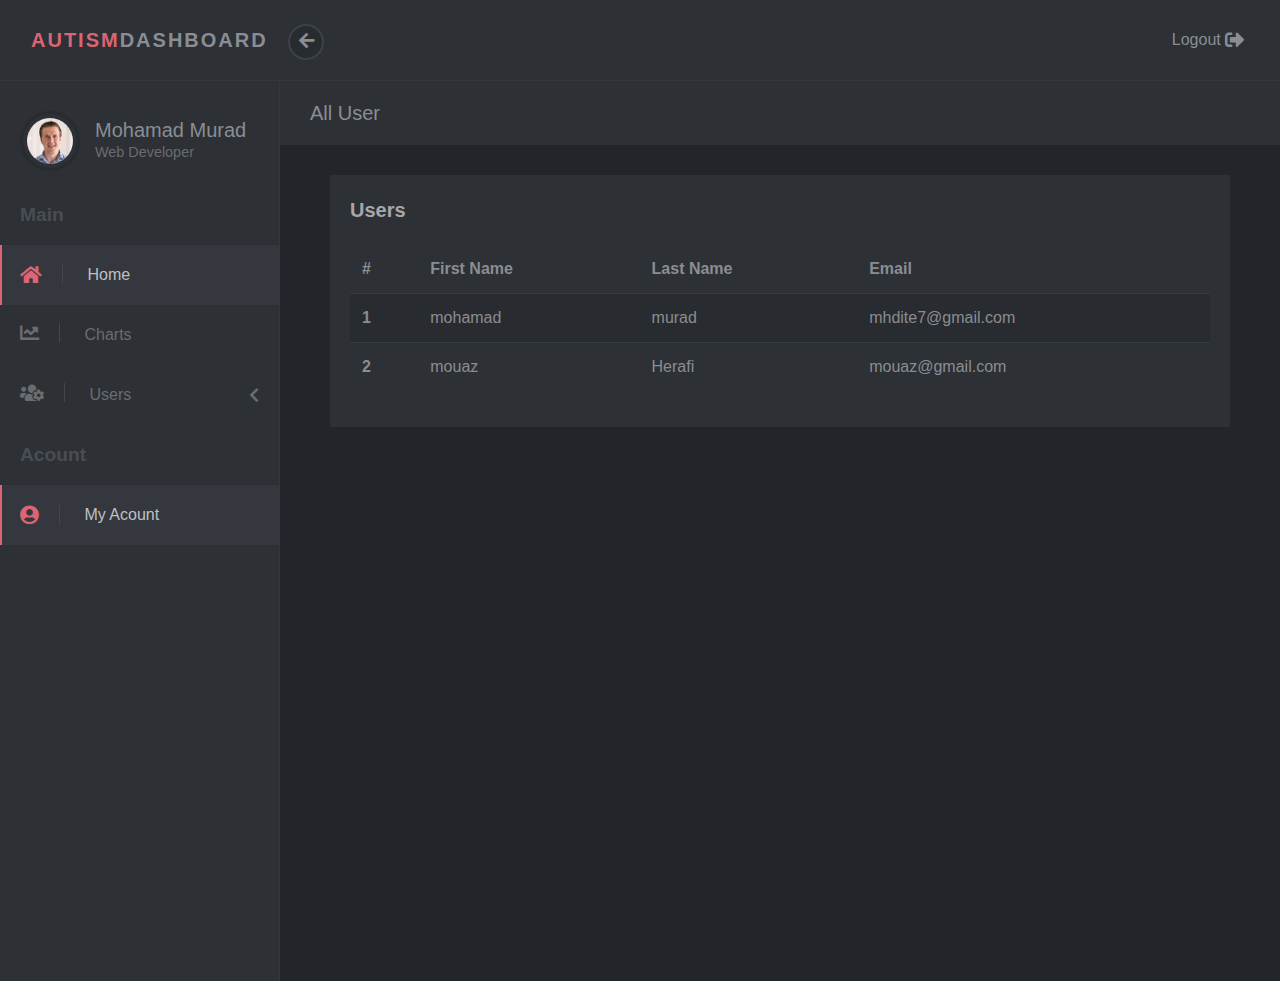
<file: dashboard/allUser.html>
<!DOCTYPE html>
<html lang="en">

<head>
    <meta charset="UTF-8">
    <meta name="viewport" content="width=device-width, initial-scale=1.0">
    <meta http-equiv="X-UA-Compatible" content="ie=edge">

    <link rel="stylesheet" href="../vendor/bootstrap/css/bootstrap.min.css">

    <link rel="stylesheet" href="../vendor/font-awesome/css/all.css">

    <link rel="stylesheet" href="../public/css/preloader.css">
    <link rel="stylesheet" href="../public/css/fonts.css">
    <link rel="stylesheet" href="../public/css/main.css">
    <link rel="stylesheet" href="./public/css/dashboard.css">

    <!-- Tweaks for older IEs-->
    <!--[if lt IE 9]>
        <script src="https://oss.maxcdn.com/html5shiv/3.7.3/html5shiv.min.js"></script>
        <script src="https://oss.maxcdn.com/respond/1.4.2/respond.min.js"></script><![endif]-->
    <title>Dashboard</title>
</head>

<body>
        <div class="preloader">
            <svg class="circular" viewBox="25 25 50 50">
                <circle class="path" cx="50" cy="50" r="20" fill="none" stroke-width="2" stroke-miterlimit="10" />
            </svg>
        </div>
    <header class="header">
        <nav class="navbar navbar-expand-lg">
            <div class="container-fluid d-flex align-items-center justify-content-between">
                <div class="navbar-header">
                    <!-- Navbar Header--><a href="index.html" class="navbar-brand">
                        <div class="brand-text brand-big visible text-uppercase"><strong
                                class="text-primary">Autism</strong><strong>Dashboard</strong></div>
                        <div class="brand-text brand-sm"><strong class="text-primary">A</strong><strong>D</strong></div>
                    </a>
                    <!-- Sidebar Toggle Btn-->
                    <button class="sidebar-toggle"><i class="fas fa-arrow-left"></i></button>
                </div>
                <div class="right-menu list-inline no-margin-bottom">

                    <div class="list-inline-item logout">
                        <a id="logout" href="#" class="nav-link">
                            <span class="d-none d-sm-inline">Logout </span>
                            <i class="icon fa fa-sign-out-alt"></i>
                        </a>
                    </div>
                </div>
            </div>
        </nav>
    </header>

    <div class="d-flex align-items-stretch">
        <nav id="sidebar">

            <div class="sidebar-header d-flex align-items-center">
                <div class="avatar"><img src="./public/img/avatar-1.jpg" alt="..." class="img-fluid rounded-circle">
                </div>
                <div class="title">
                    <h1 class="h5">Mohamad Murad</h1>
                    <p>Web Developer</p>
                </div>
            </div>

            <span class="heading">Main</span>

            <ul class="list-unstyled">
                <li class="active">
                    <a href="index.html">
                        <i class="icon fa fa-home"></i>
                        Home
                    </a>
                </li>
                <li>
                    <a href="charts.html">
                        <i class="fa fa-chart-line"></i>
                        Charts
                    </a>
                </li>
                <li>
                    <a href="#ManageUsers" aria-expanded="false" data-toggle="collapse">
                        <span class="collapse-after-right fas fa-chevron-left"></span>
                       
                        <i class="fas fa-users-cog"></i>
                        Users
                    </a>
                    <ul id="ManageUsers" class="collapse list-unstyled ">
                        <li><a href="allUser.html"><i class="fa fa-users"></i>All User</a></li>
                        <li><a href="#"><i class="fa fa-user-plus"></i>Add User</a></li>
                    </ul>
                </li>

            </ul>

            <span class="heading">Acount</span>
            <ul class="list-unstyled">
                <li class="active">
                    <a href="index.html">
                        <i class="icon fa fa-user-circle"></i>
                        My Acount
                    </a>
                </li>
                

            </ul>


        </nav>

        <div class="page-content">
            <div class="page-header">
                <div class="container-fluid">
                    <h2 class="h5 no-margin-bottom">All User</h2>
                </div>
                
            </div>

            <section id="all-user" class="no-padding-top no-padding-bottom">
                <div class="container-fluid">
                    <div class="row">
                        
                        <div class="block block-center">
                            <div class="title">
                                <strong>Users</strong>
                            </div>

                            <div class="table-responsive">
                                <table class="table table-striped table-hover">
                                    <thead>
                                        <tr>
                                            <th>#</th>
                                            <th>First Name</th>
                                            <th>Last Name</th>
                                            <th>Email</th>
                                        </tr>
                                    </thead>
                                    <tbody>
                                        <tr>
                                            <th scope="row">1</th>
                                            <td>mohamad</td>
                                            <td>murad</td>
                                            <td>mhdite7@gmail.com</td>
                                        </tr>
                                        <tr>
                                            <th>2</th>
                                            <td>mouaz</td>
                                            <td>Herafi</td>
                                            <td>mouaz@gmail.com</td>
                                        </tr>
                                    </tbody>
                                </table>
                            </div>
                        </div>


                    </div>
                </div>

            </section>
        </div>

    </div>


    <script src="../vendor/jquery/jquery.min.js"></script>
    <script src="../vendor/bootstrap/js/bootstrap.min.js"></script>
    <script src="../public/js/main.js"></script>
    <script src="./public/js/dashboard.js"></script>
    <script>
        $("#logout").on("click", function () {
            var bodyStyles = document.body.style;
            bodyStyles.setProperty('--black-mode-backgroud', '--normal-mode-backgroud');
            bodyStyles.setProperty('--background-color', 'black');
        });
    </script>
</body>

</html>
</file>
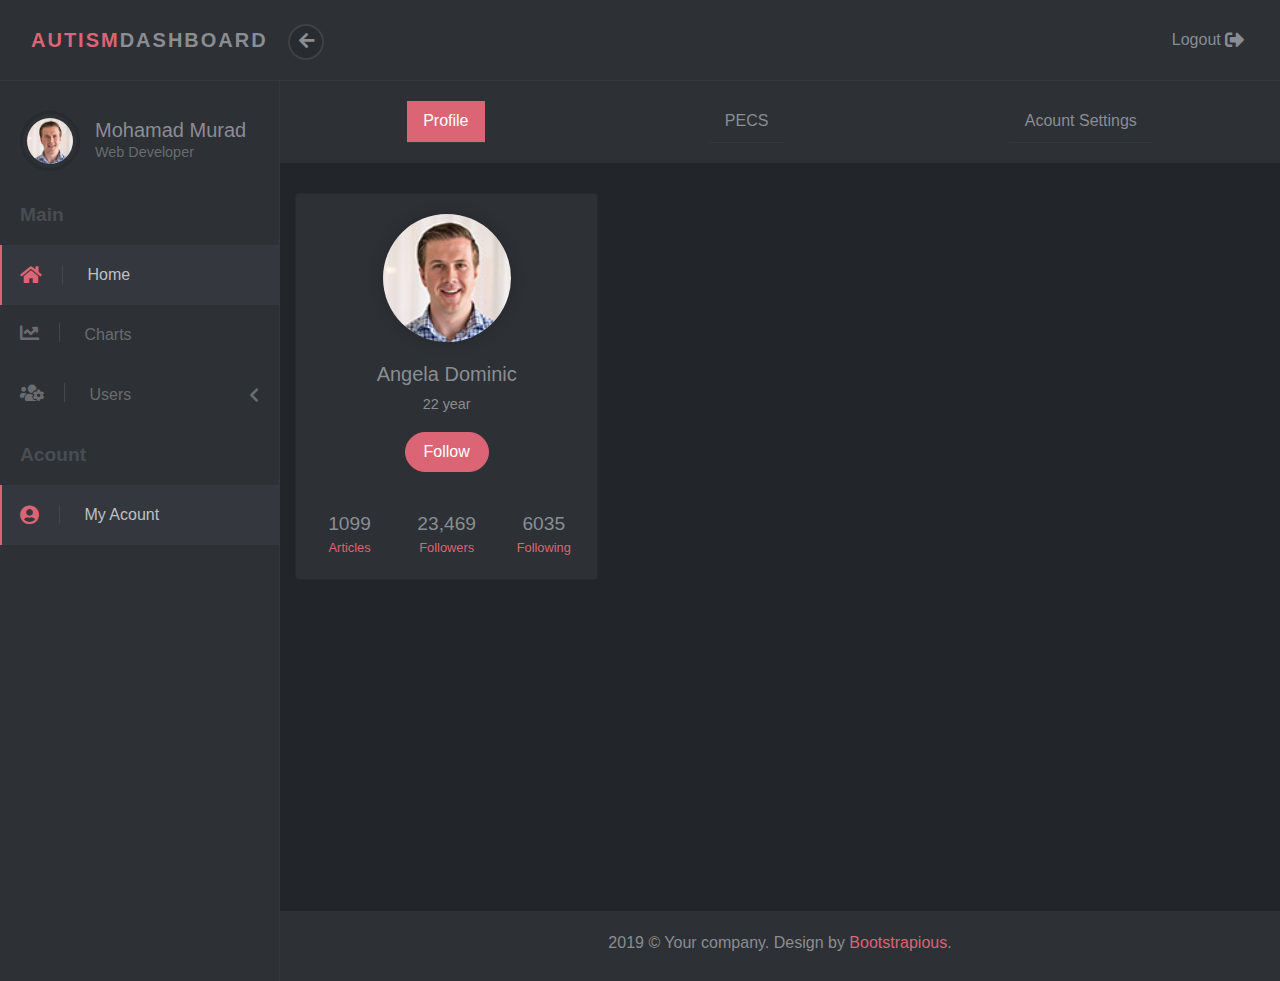
<file: dashboard/profile.html>
<!DOCTYPE html>
<html lang="en">

<head>
    <meta charset="UTF-8">
    <meta name="viewport" content="width=device-width, initial-scale=1.0">
    <meta http-equiv="X-UA-Compatible" content="ie=edge">

    <link rel="stylesheet" href="../vendor/bootstrap/css/bootstrap.min.css">

    <link rel="stylesheet" href="../vendor/font-awesome/css/all.css">
    <link rel="stylesheet" href="../public/css/preloader.css">
    <link rel="stylesheet" href="../public/css/fonts.css">
    <link rel="stylesheet" href="../public/css/main.css">
    <link rel="stylesheet" href="./public/css/dashboard.css">

    <!-- Tweaks for older IEs-->
    <!--[if lt IE 9]>
        <script src="https://oss.maxcdn.com/html5shiv/3.7.3/html5shiv.min.js"></script>
        <script src="https://oss.maxcdn.com/respond/1.4.2/respond.min.js"></script><![endif]-->
    <title>Dashboard</title>
</head>

<body>
        <div class="preloader">
            <svg class="circular" viewBox="25 25 50 50">
                <circle class="path" cx="50" cy="50" r="20" fill="none" stroke-width="2" stroke-miterlimit="10" />
            </svg>
        </div>
    <header class="header">
        <nav class="navbar navbar-expand-lg">
            <div class="container-fluid d-flex align-items-center justify-content-between">
                <div class="navbar-header">
                    <!-- Navbar Header--><a href="index.html" class="navbar-brand">
                        <div class="brand-text brand-big visible text-uppercase"><strong
                                class="text-primary">Autism</strong><strong>Dashboard</strong></div>
                        <div class="brand-text brand-sm"><strong class="text-primary">A</strong><strong>D</strong></div>
                    </a>
                    <!-- Sidebar Toggle Btn-->
                    <button class="sidebar-toggle"><i class="fas fa-arrow-left"></i></button>
                </div>
                <div class="right-menu list-inline no-margin-bottom">

                    <div class="list-inline-item logout">
                        <a id="logout" href="#" class="nav-link">
                            <span class="d-none d-sm-inline">Logout </span>
                            <i class="icon fa fa-sign-out-alt"></i>
                        </a>
                    </div>
                </div>
            </div>
        </nav>
    </header>

    <div class="d-flex align-items-stretch">
        <nav id="sidebar">

            <div class="sidebar-header d-flex align-items-center">
                <div class="avatar"><img src="./public/img/avatar-1.jpg" alt="..." class="img-fluid rounded-circle">
                </div>
                <div class="title">
                    <h1 class="h5">Mohamad Murad</h1>
                    <p>Web Developer</p>
                </div>
            </div>

            <span class="heading">Main</span>

            <ul class="list-unstyled">
                <li class="active">
                    <a href="index.html">
                        <i class="icon fa fa-home"></i>
                        Home
                    </a>
                </li>
                <li>
                    <a href="charts.html">
                        <i class="fa fa-chart-line"></i>
                        Charts
                    </a>
                </li>
                <li>
                    <a href="#ManageUsers" aria-expanded="false" data-toggle="collapse">
                        <span class="collapse-after-right fas fa-chevron-left"></span>
                        <i class="fas fa-users-cog"></i>
                        Users
                    </a>
                    <ul id="ManageUsers" class="collapse list-unstyled ">
                        <li><a href="allUser.html"><i class="fa fa-users"></i>All User</a></li>
                        <li><a href="#"><i class="fa fa-user-plus"></i>Add User</a></li>
                    </ul>
                </li>

            </ul>

            <span class="heading">Acount</span>
            <ul class="list-unstyled">
                <li class="active">
                    <a href="index.html">
                        <i class="icon fa fa-user-circle"></i>
                        My Acount
                    </a>
                </li>


            </ul>


        </nav>

        <div class="page-content">
            <div class="page-header">
                <ul class="nav nav-tabs profile-tab" role="tablist">
                    <li class="nav-item ">
                        <a class="nav-link active" data-toggle="tab" href="#profile" role="tab"
                            aria-controls="profile">Profile</a>
                         </li>
                    <li class="nav-item" >
                         <a class="nav-link" data-toggle="tab" href="#pecs"
                            role="tab" aria-controls="pecs">PECS</a>
                    </li>
                    <li class="nav-item" >
                         <a class="nav-link" data-toggle="tab" href="#settings"
                          role="tab" aria-controls="settings">Acount Settings</a>
                    </li>
                </ul>
            </div>

            <section id="profile-content" class="no-padding-top no-padding-bottom">
                <div class="container-fluid">
                    <div class="row">

                        <div class="tab-pane show active" id="profile" role="tabpanel">
                            <div class="col-lg-4 col-xlg-3 col-md-5">
                                <div class="card block">

                                    <div class="card-block little-profile text-center">
                                        <div class="pro-img"><img src="./public/img/avatar-1.jpg" alt="user"></div>
                                        <h1 class="h5">Angela Dominic</h1>
                                        <p>22 year</p>
                                        <a href="javascript:void(0)" class="btn btn-primary btn-md">Follow</a>
                                        <div class="numbers row text-center">
                                            <div class="col-lg-4 col-md-4 m-t-20">
                                                <h3 class="m-b-0 font-light">1099</h3><small>Articles</small>
                                            </div>
                                            <div class="col-lg-4 col-md-4 m-t-20">
                                                <h3 class="m-b-0 font-light">23,469</h3><small>Followers</small>
                                            </div>
                                            <div class="col-lg-4 col-md-4 m-t-20">
                                                <h3 class="m-b-0 font-light">6035</h3><small>Following</small>
                                            </div>
                                        </div>
                                    </div>
                                </div>
                            </div>
                            <!--<div class="col-lg-8 col-xlg-9 col-md-7">
                                        <div class="card block">
                                            
                                        </div>
                                    </div>-->
                        </div>

                        <div class="tab-pane show" id="pecs" role="tabpanel">
                            <div class="col-lg-4 col-xlg-3 col-md-5">
                                <div class="card block">


                                </div>
                            </div>
                            <div class="col-lg-8 col-xlg-9 col-md-7">
                                <div class="card block">

                                </div>
                            </div>
                        </div>

                        <div class="tab-pane show" id="settings" role="tabpanel">
                            <div class="col-lg-12 col-xlg-12 col-md-12">
                                <div class="card block">
                                    <div class="card-block">
                                        <form class="form-horizontal form-material" action="" method="">
                                            <div class=" form-group-material">


                                                <input type="text" class="form-control input-material is-invalid">
                                                <label class="label-material">Full Name</label>
                                            </div>
                                            <div class=" form-group-material">

                                                <input type="email" class="form-control input-material is-valid"" name="
                                                    example-email" id="example-email">
                                                <label for="example-email" class="label-material">Email</label>
                                            </div>
                                            <div class="form-group-material">


                                                <input type="password" value="password"
                                                    class="form-control input-material">
                                                <label class="label-material">Password</label>
                                            </div>
                                            <div class=" form-group-material">


                                                <input type="text" class="form-control input-material">
                                                <label class="label-material">Phone No</label>
                                            </div>

                                            <div class=" form-group-material">
                                                <label class="label-material">Select Country</label>

                                                <select class="form-control form-control-line">
                                                    <option>London</option>
                                                    <option>India</option>
                                                    <option>Usa</option>
                                                    <option>Canada</option>
                                                    <option>Thailand</option>
                                                </select>

                                            </div>
                                            <div class="form-group">

                                                <button class="btn btn-primary btn-md">Update Profile</button>

                                            </div>
                                        </form>
                                    </div>


                                </div>
                            </div>

                        </div>
                    </div>
                </div>
            </section>

            <footer class="footer">
                <div class="footer__block block no-margin-bottom">
                    <div class="container-fluid text-center">
                        <p class="no-margin-bottom">2019 &copy; Your company. Design by <a href="#"
                                class="text-primary">Bootstrapious</a>.</p>
                    </div>
                </div>
            </footer>
        </div>
    </div>


    <script src="../vendor/jquery/jquery.min.js"></script>
    <script src="../vendor/bootstrap/js/bootstrap.min.js"></script>
    <script src="../public/js/main.js"></script>
    <script src="./public/js/dashboard.js"></script>
    <script>
        $("#logout").on("click", function () {
            var bodyStyles = document.body.style;
            bodyStyles.setProperty('--black-mode-backgroud', '--normal-mode-backgroud');
            bodyStyles.setProperty('--background-color', 'black');
        });
    </script>
</body>

</html>
</file>
<file: public/css/preloader.css>
.preloader {
    position: relative;
    margin: 0 auto;
    width: 100px;
}

.preloader:before {
    content: '';
    display: block;
    padding-top: 100%;
}

.circular {
    animation: rotate 2s linear infinite;
    height: 80px;
    transform-origin: center center;
    width: 80px;
    position: absolute;
    top: 0;
    bottom: 0;
    left: 0;
    right: 0;
    margin: auto;
}

.path {
    stroke-dasharray: 1, 200;
    stroke-dashoffset: 0;
    animation: dash 1.5s ease-in-out infinite, color 6s ease-in-out infinite;
    stroke-linecap: round;
}

@keyframes rotate {
    100% {
        transform: rotate(360deg);
    }
}

@keyframes dash {
    0% {
        stroke-dasharray: 1, 200;
        stroke-dashoffset: 0;
    }
    50% {
        stroke-dasharray: 89, 200;
        stroke-dashoffset: -35px;
    }
    100% {
        stroke-dasharray: 89, 200;
        stroke-dashoffset: -124px;
    }
}

@keyframes color {
    100%,
    0% {
        stroke: var(--black-mode-text-primary);
    }
    40% {
        stroke: #0057e7;
    }
    66% {
        stroke: #008744;
    }
    80%,
    90% {
        stroke: #d40878;
    }
}
</file>
<file: public/css/fonts.css>
@font-face {
    font-family: 'DroidSans';
    
    src: url('../fonts/DroidSans.ttf')  format('truetype'), /* Safari, Android, iOS */
        
  }
</file>
<file: public/css/main.css>
:root {
    --black-mode-backgroud: #2d3035;
    --black-mode-text: #8a8d93;
    --black-mode-bordar: #34373d;
    --black-mode-text-primary:#DB6574;
    --black-mode-text-primary-hover:#d44658;
    --black-mode-hover-background:#34373d;
    --normal-mode-backgroud :#fff;
    --normal-mode-text :#2d3035;
}


input {
  outline: none;
}
i, span, strong {
    display: inline-block;
}

button, input[type='submit'] {
    cursor: pointer;
    font-family: inherit;
    font-weight: 300 !important;
}

.text-uppercase {
    letter-spacing: 0.1em;
}

.text-primary {
    color: var(--black-mode-text-primary) !important;
}

.no-padding {
    padding: 0 !important;
  }
  
  .no-padding-top {
    padding-top: 0 !important;
  }
  
  .no-padding-bottom {
    padding-bottom: 0 !important;
  }
  
  .no-margin {
    margin: 0 !important;
  }
  
  .no-margin-top {
    margin-top: 0 !important;
  }
  
  .no-margin-bottom {
    margin-bottom: 0 !important;
  }
  
  .padding-top-sm {
    padding-top: 30px !important;
  }
  
  .padding-bottom-sm {
    padding-bottom: 30px !important;
  }
  
  .margin-top-sm {
    margin-top: 30px !important;
  }
  
  .margin-bottom-sm {
    margin-bottom: 30px !important;
  }


  i.icon {
    -webkit-transform: translateY(2px);
    transform: translateY(2px);

    font-size: 1.2em;
}

.block {
  padding: 20px;
  background: var(--black-mode-backgroud);
  color: var(--black-mode-text);
  margin-bottom: 30px;
}

.block .title{
  margin-bottom: 20px;
}

.block .title strong:first-child{

  font-size: 1.25rem;
    color: #a5a7ab;

}

.btn-primary {
  color: var(--normal-mode-backgroud);
  background-color: var(--black-mode-text-primary);
  border-color: var(--black-mode-text-primary);
}
.btn-primary:hover {
  color: color-yiq(var(--black-mode-text-primary-hover));
  background-color: var(--black-mode-text-primary-hover);
  border-color: var(--black-mode-text-primary-hover);
}

.block-center{
  margin: 0 auto;
  width: 90%;
}

/* table */

.table thead th {
  border: none;
}

.table td, .table th {
  border-color: #343a40;
}


.table-striped tbody tr {
  -webkit-transition: all 0.3s;
  transition: all 0.3s;
}
.table-striped tbody tr:nth-of-type(odd) {
  background-color: #282b2f;
}

.table-hover tbody tr:hover {
  cursor: pointer;
  background-color: rgba(0,0,0,.075);
}


.preloader {
  width: 100%;
  height: 100%;
  top: 0px;
  position: fixed;
  z-index: 99999;
  background: var(--black-mode-backgroud);
}

/* form */
/*
.form-material .form-control {
  height: calc(2.4rem + 2px);
  border: 1px solid #444951;
  border-radius: 0;
  color: var(--black-mode-text-primary);
  padding: 0.45rem 0.75rem;
}*/

select.form-control{
  background: transparent;
}

.form-group-material {
  position: relative;
  margin-bottom: 30px;
}
input.input-material , select.input-material {
  width: 100%;
  border: none;
  display:block;
  border-bottom: 1px solid #444951;
  padding:10px 0;
  background-color: transparent;
  color: #8a8d93;
  border-radius: 0;
 
}
label{
  color: #aaa;
  font-weight: 300;

}

.checkbox-template, .radio-template {
  -webkit-transform: translateY(1px);
  transform: translateY(1px);
  -webkit-user-select: none;
  -moz-user-select: none;
  -ms-user-select: none;
  user-select: none;
  cursor: pointer;
  position: relative;
  outline: none;
}
.checkbox-template:checked::before, .radio-template:checked::before {
  background: #DB6574;
}

.radio-template::before {
  border-radius: 50%;
  -webkit-transform: translate(-3px, -3px);
  transform: translate(-3px, -3px);
}

.checkbox-template::before, .radio-template::before {
  margin-right: 10px;
  content: '';
  display: inline-block;
  -webkit-transform: translate(-2px, -2px);
  transform: translate(-2px, -2px);
  width: 18px;
  height: 18px;
  line-height: 18px;
  text-align: center;
  background: #8a8d93;
  -webkit-transition: all 0.2s;
  transition: all 0.2s;
}

.radio-template:checked::after {
  background: #fff;
}
.checkbox-template:checked::after, .radio-template:checked::after {
  opacity: 1;
}
.radio-template::after {
  width: 6px;
  height: 6px;
  line-height: 6px;
  text-align: center;
  position: absolute;
  top: 3px;
  left: 3px;
  border-radius: 50%;
  content: '';
}
.checkbox-template::after, .radio-template::after {
  content: '\f00c';
  width: 10px;
  height: 10px;
  line-height: 12px;
  text-align: center;
  display: block;
  font-family: 'FontAwesome';
  position: absolute;
  top: 2px;
  left: 2px;
  font-size: 0.6rem;
  opacity: 0;
  -webkit-transition: all 0.2s;
  transition: all 0.2s;
  color: #fff;
}

.checkbox-template + label, .radio-template + label {
  margin-left: 15px;
}


input.input-material ~ label {
  color: #aaa;
  position: absolute;
  top: 14px;
  left: 0;
  pointer-events:none;
  -webkit-transition: all 0.2s;
  transition: all 0.2s;
  font-weight: 300;
  z-index: 2;
}

input.input-material:focus {
  border-color: var(--black-mode-text-primary);
}

input.input-material ~ label.active ,input.input-material:valid ~ label.active{
  font-size: 0.85rem;
  top: -10px;
  color: var(--black-mode-text-primary);
}



.form-material .form-control:focus {
  color: #979a9f;
  border: none;
  border-bottom: 1px solid var(--black-mode-text-primary);
  border-radius: 0;
  -webkit-box-shadow: none;
  box-shadow: none;
  float: none;
}

input.input-material.is-invalid{
  border-color:#dc3545;
padding-right: 2.25rem;
background-repeat: no-repeat;
background-position: center right calc(2.25rem / 4);
background-size: calc(2.25rem / 2) calc(2.25rem / 2);
background-image: url(../img/invalid.svg);
}

input.input-material.is-valid{
  border-color:#28a745;
  padding-right: 2.25rem;
background-repeat: no-repeat;
background-position: center right calc(2.25rem / 4);
background-size: calc(2.25rem / 2) calc(2.25rem / 2);
background-image: url(../img/valid.svg);
}


.user_info{

  font-size: 16px;
}

.user_info span{
  font-size: 18px;
  text-transform: uppercase;
  color: var(--black-mode-text-primary);
} 

.user_info ~ hr{
  background-color: var(--black-mode-text);
  margin-top: 0;
  border: 0.4px solid;
}

.numbers small{
  color: var(--black-mode-text-primary);
}

/* home page */

.home_header{
  width: 100%;
  height: 100%;
  overflow: hidden;
  background:url(../img/home_header_bg.jpg) no-repeat;
  background-size: cover;
  background-position: 50% 50%;
}

.home_header .home_header_text{

    float: left;
    overflow: hidden;
    background-color: transparent;
}

.home_header .home_header_text .home_header_text_content{
  background-color: rgba(0, 0, 0, 0.22);
  padding: 17px;
  border-radius: 25px;
  color: #fff;
  font-family: DroidSans;
}

.home_header .home_header_text .home_header_text_content h1{
  font-size: 60px;
  font-weight: 600;
}

.home_header .home_header_text .home_header_text_content > p{
   font-size: 20px;
    font-weight: 100;
    padding: 0;
    padding-left: 3px;
    margin: 0;
}

.home_header .home_header_text .home_header_text_content > p span{
  color: #DB6574;
  font-weight: 800;
  text-transform: uppercase;
}

.home_header .home_header_text .home_header_text_content .ul_features{
    list-style: bengali;
    padding-left: 20px;
}


.home_header .home_header_text .home_header_text_content .ul_features li {

}

.home_header .home_header_text .home_header_text_content .ul_features li p{
    margin: 0;
    font-size: 18px;
}
.download_div{
  width: 100%;
}

.download_div a img{
  width: 49%;
  height: 65px;
}
</file>
<file: dashboard/public/css/dashboard.css>
/* Header */
 .alert-success{
  color: #fff;
  background-color: #28a745;
  border-color: #28a745;
}

.alert-danger{
  color: #fff;
  background-color: #dc3545;
  border-color: #dc3545;
}
/* navbar */


nav.navbar {
    background: var(--black-mode-backgroud);
    color: var(--black-mode-text);
    padding-top: 20px;
    padding-bottom: 20px;
    border-bottom: 1px solid var(--black-mode-bordar);
    z-index: 10;
}

nav.navbar a {
    color: inherit;
}

nav.navbar .brand-text {
    display: none;
    font-weight: 700;
}

nav.navbar .brand-text.visible{
    display: block;
}

nav.navbar .sidebar-toggle {
    width: 36px;
    height: 36px;
    line-height: 29px;
    text-align: center;
    border-radius: 50%;
    background: #282b2f;
    color: var(--black-mode-text);;
    font-size: 1.1rem;
    border: 2px solid #3d4148;
    outline: none;
}

nav.navbar a.nav-link {
    padding: .5rem .3rem;
    position: relative;
}

/* Navbar Media Query ----------------------------------- */
@media (max-width: 1199px) {
    nav.navbar .right-menu {
      margin-bottom: -3px;
    }
    nav.navbar .navbar-brand {
      margin-right: 5px;
    }

    nav.navbar .sidebar-toggle {
      width: 30px;
      height: 30px;
      line-height: 25px;
      font-size: 1rem;
    }
    nav.navbar .brand-text {
      display: none !important;
    }
    nav.navbar .brand-text.visible {
      display: none !important;
    }
    nav.navbar .brand-text.brand-sm {
      display: block !important;
    }
    nav.navbar .sidebar-toggle {
      -webkit-transform: rotateY(180deg);
      transform: rotateY(180deg);
    }
  }
  
  @media (max-width: 991px) {
    
    nav.navbar a.nav-link {
      font-size: 0.85rem;
    }
   
  }

  /*side bar */

  nav#sidebar {
    width: 280px;
    background:var(--black-mode-backgroud);
    color: #6a6c70;
    border-right: 1px solid var(--black-mode-bordar);
}
nav#sidebar a {
    color: inherit;
    text-decoration: none;
    position: relative;
}


.collapse-after-right{
  -webkit-transform: translateY(-50%);
  transform: translateY(-50%);
  position: absolute;
  top: 50%;
  right: 20px;
}
/*
nav#sidebar a[data-toggle="collapse"]::after ,.collapse-after-right , .collapse-after-down{
    font-family: 'Font Awesome 5 Free';
    content: "\f015";
    display: inline-block;
    
}
*/

nav#sidebar a[aria-expanded="true"] {
    background: var(--black-mode-bordar);
}

nav#sidebar a[aria-expanded="true"] .collapse-after-right {
    display: inline-block;
    transform: rotate(-90deg);
    top: 38%;
    right: 20px;
    
}
  
nav#sidebar a i {
    font-size: 1.2em;
    margin-right: 10px;
    -webkit-transition: none;
    transition: none;
}
nav#sidebar .sidebar-header {
    padding: 30px 20px;
}

nav#sidebar .sidebar-header h1,
nav#sidebar .sidebar-header p {
    margin-bottom: 0;
}

nav#sidebar .sidebar-header h1 {
    color: var(--black-mode-text);
}

nav#sidebar .sidebar-header p {
    font-size: 0.9rem;
}

nav#sidebar span.heading {
    font-weight: 700;
    margin-left: 20px;
    color: #494d53;
    font-size: 1.2rem;
    margin-bottom: 15px;
}

nav#sidebar .avatar {
    width: 60px;
    height: 60px;
    border-radius: 50%;
    overflow: hidden;
    margin-right: 15px;
    background: none;
    padding: 4px;
    border: 3px solid #282b2f;
}

nav#sidebar ul {
    max-height: none;
}
  
  nav#sidebar li {
    position: relative;

}

nav#sidebar li a {
    padding: 18px 20px;
    display: block;
    font-weight: 400;
}
  
nav#sidebar li a:hover {
    background: var(--black-mode-hover-background);
}

nav#sidebar li a:hover i {
    color: #DB6574;
}
nav#sidebar li a i {
    margin-right: 20px;
    -webkit-transition: all 0.3s;
    transition: all 0.3s;
    padding-right: 20px;
    border-right: 1px solid #454649;
  }

  nav#sidebar li li a {
    padding: 14px;
    /*padding-left: 60px;*/
    background: #22252a;
  }
  
  nav#sidebar li li a:hover {
    background: #292c32;
  }
  
  nav#sidebar li li a:hover i {
    color: #DB6574;
  }

  nav#sidebar li::before {
    content: '';
    width: 2px;
    height: 100%;
    background: none;
    display: block;
    position: absolute;
    top: 0;
    left: 0;
    z-index: 99;
  }
  nav#sidebar li.active::before {
    background: var(--black-mode-text-primary);
  }

  nav#sidebar li.active > a {
    background: var(--black-mode-bordar);
    color: #bfc1c4;
  }

  nav#sidebar li.active i {
    color: #DB6574;
  }
  
  nav#sidebar li li.active > a {
    background: #292c32;
  }
  nav#sidebar.shrinked {
    width: 80px;
  }
  nav#sidebar.shrinked .avatar{
    height: auto;
    margin: 0 auto;
  }

  nav#sidebar.shrinked .sidebar-header {
    padding: 10px;
  }
  
  nav#sidebar.shrinked .sidebar-header .title {
    display: none;
  }
  nav#sidebar.shrinked span.heading {
    margin-left: 0;
    display: block;
    text-align: center;
    font-size: 1rem;
  }
  
  nav#sidebar.shrinked ul {
    max-height: none;
  }
  
  nav#sidebar.shrinked ul a {
    padding: 14px 5px;
    display: block;
    font-weight: 400;
    text-align: center;
    font-size: 0.8rem;
    word-break: break-word;
  }
  nav#sidebar.shrinked ul i {
    font-size: 1.2rem;
    text-align: center !important;
    width: 100%;
    display: block !important;
    border: none !important;
    padding: 0 !important;
  }
  
  nav#sidebar.shrinked ul ul a {
    padding-left: 10px;
  }
  /*
  nav#sidebar.shrinked a[data-toggle="collapse"]::after {
    content: '\f107';
    -webkit-transform: translate(-50%, -50%);
    transform: translate(-50%, -50%);
    position: absolute;
    top: 88%;
    left: 50%;
  }
  */
  nav#sidebar.shrinked .collapse-after-right{
    transform: rotate(-90deg);
    top: 80%;
    left: 30%;

  }
  nav#sidebar.shrinked a[aria-expanded="true"] .collapse-after-right {
    transform: rotate(90deg);
    top: 79%;
    left: 25%;
  }


  


/* page content */
.page-content {
  position: relative;
  background: #22252a;
  min-height: 100vh;
  width: calc(100% - 280px);
  padding: 0;
  padding-bottom: 70px;
}

.page-content.active {
  width: 100%;
}

.page-header {
  padding: 20px 15px;
  background: var(--black-mode-backgroud);
  color: var(--black-mode-text);
  margin-bottom: 30px;
}

.footer {
  position: absolute;
  bottom: 0;
  width: 100%;
}

.footer .footer__block {
  min-height: 70px;
}

/* profile  */



.little-profile .pro-img {
  margin-bottom: 20px;
}

.little-profile .pro-img img {
  width: 128px;
  height: 128px;
  -webkit-box-shadow: 0 0 15px rgba(0, 0, 0, 0.2);
  box-shadow: 0 0 15px rgba(0, 0, 0, 0.2);
  border-radius: 100%;
}

.little-profile h1{
  color: var(--black-mode-text);
}

.little-profile p{
  font-size: 0.9rem;
  margin-top: 0;
}

.little-profile .btn-primary{
  border-radius: 60px;
  padding: 7px 18px;
  margin-bottom: 20px;
}

.little-profile .numbers{
  margin-top: 20px;
}

.little-profile .numbers h3{
  font-size: 1.2rem;
  margin-bottom: 0;
}

.page-header .nav-tabs{
  border-bottom: 1px solid var(--black-mode-bordar);
  border: 0;
}

.page-header .nav-tabs .nav-item{
  margin: 0 auto;
  background-color: var(--black-mode-backgroud);
  border-bottom: 1px solid var(--black-mode-bordar);
  -webkit-transition: all 0.3s;
  transition: all 0.3s;
}

.page-header .nav-tabs .nav-item:hover{
    background: var(--black-mode-hover-background);
    border: 0;
    border-radius: 0;
    border-bottom: 1px solid var(--black-mode-text-primary);
}

.page-header .nav-tabs .nav-item .nav-link{
  border: 0;
  color: var(--black-mode-text);
}

.page-header .nav-tabs .nav-item .nav-link:hover{
    border: 0;
    border-radius: 0;
}

.page-header .nav-tabs .nav-item .nav-link.active{
  border-radius: 0;
  color:#fff;
  background-color: var(--black-mode-text-primary);
  border: 0;
  border-bottom: 1px solid var(--black-mode-text-primary);
}


.page-content .tab-pane{
  width: 100%;
}

#profile-content .show {
  display: none;
}

#profile-content .show.active {
  display: block;
}


  /* Sidebar Media Query ----------------------------------- */
  @media (max-width: 1199px) {
    .page-content {
      width: 100%;
    }
    .page-content.active {
      width: calc(100% - 80px);
    }
    nav#sidebar {
      width: 80px;
      margin-left: -80px;
    }
    nav#sidebar .sidebar-header {
      padding: 10px;
    }
    nav#sidebar .sidebar-header .title {
      display: none;
    }
    nav#sidebar span.heading {
      margin-left: 0;
      display: block;
      text-align: center;
      font-size: 1rem;
    }
    nav#sidebar ul {
      max-height: none;
    }
    nav#sidebar ul a {
      padding: 12px 5px;
      display: block;
      font-weight: 400;
      text-align: center;
      font-size: 0.8rem;
    }
    nav#sidebar ul i {
      font-size: 1.2rem;
      text-align: center !important;
      width: 100%;
      display: block !important;
      border: none !important;
      padding: 0 !important;
    }
    nav#sidebar ul ul a {
      padding-left: 10px;
    }
    nav#sidebar.shrinked {
      margin-left: 0;
    }
  /*
  .collapse-after-right {
    -webkit-transform: translate(-50%, -50%);
    transform: translate(-50%, -50%);
    position: absolute;
    top: 88%;
    left: 50%;
  }

nav#sidebar a[aria-expanded="true"] .collapse-after-right {
    display: inline-block;
    transform: rotate(90deg);
    top: 76%;
    left: 24%;
    
}*/

  }
</file>
